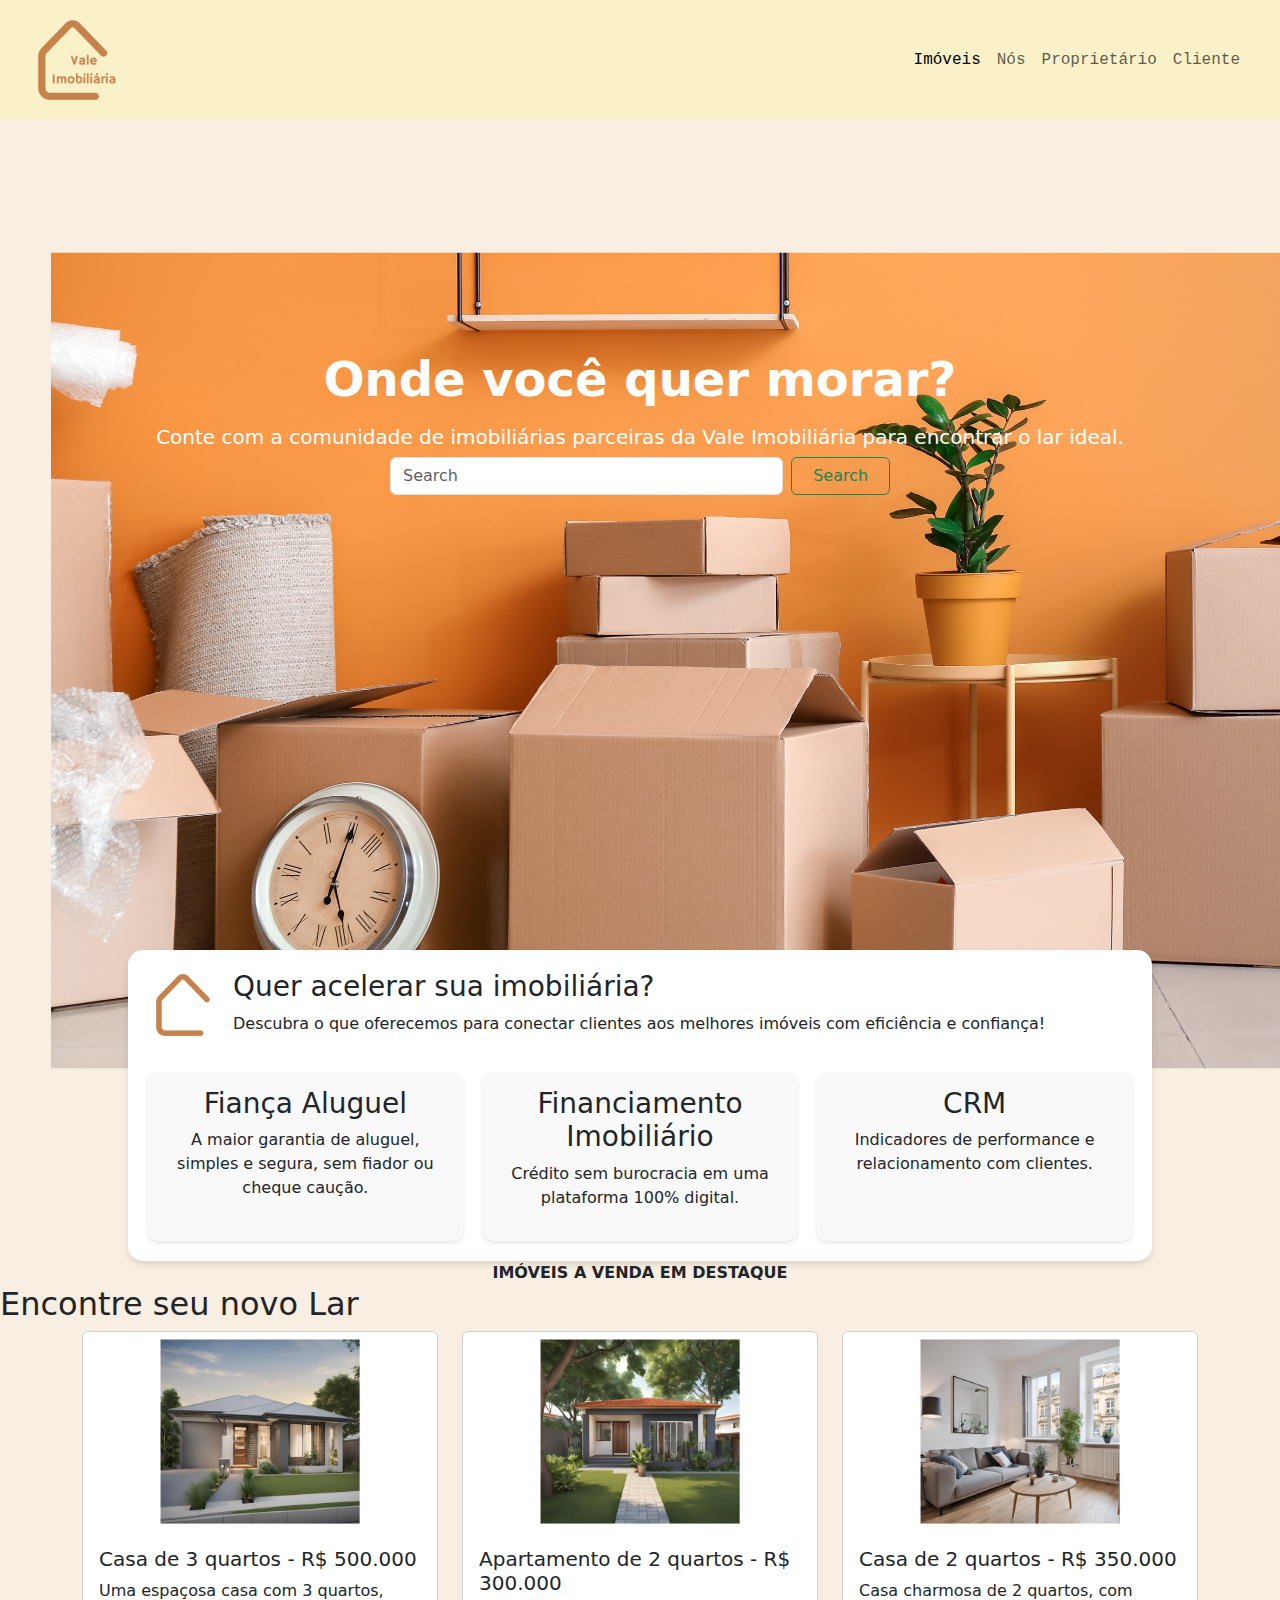
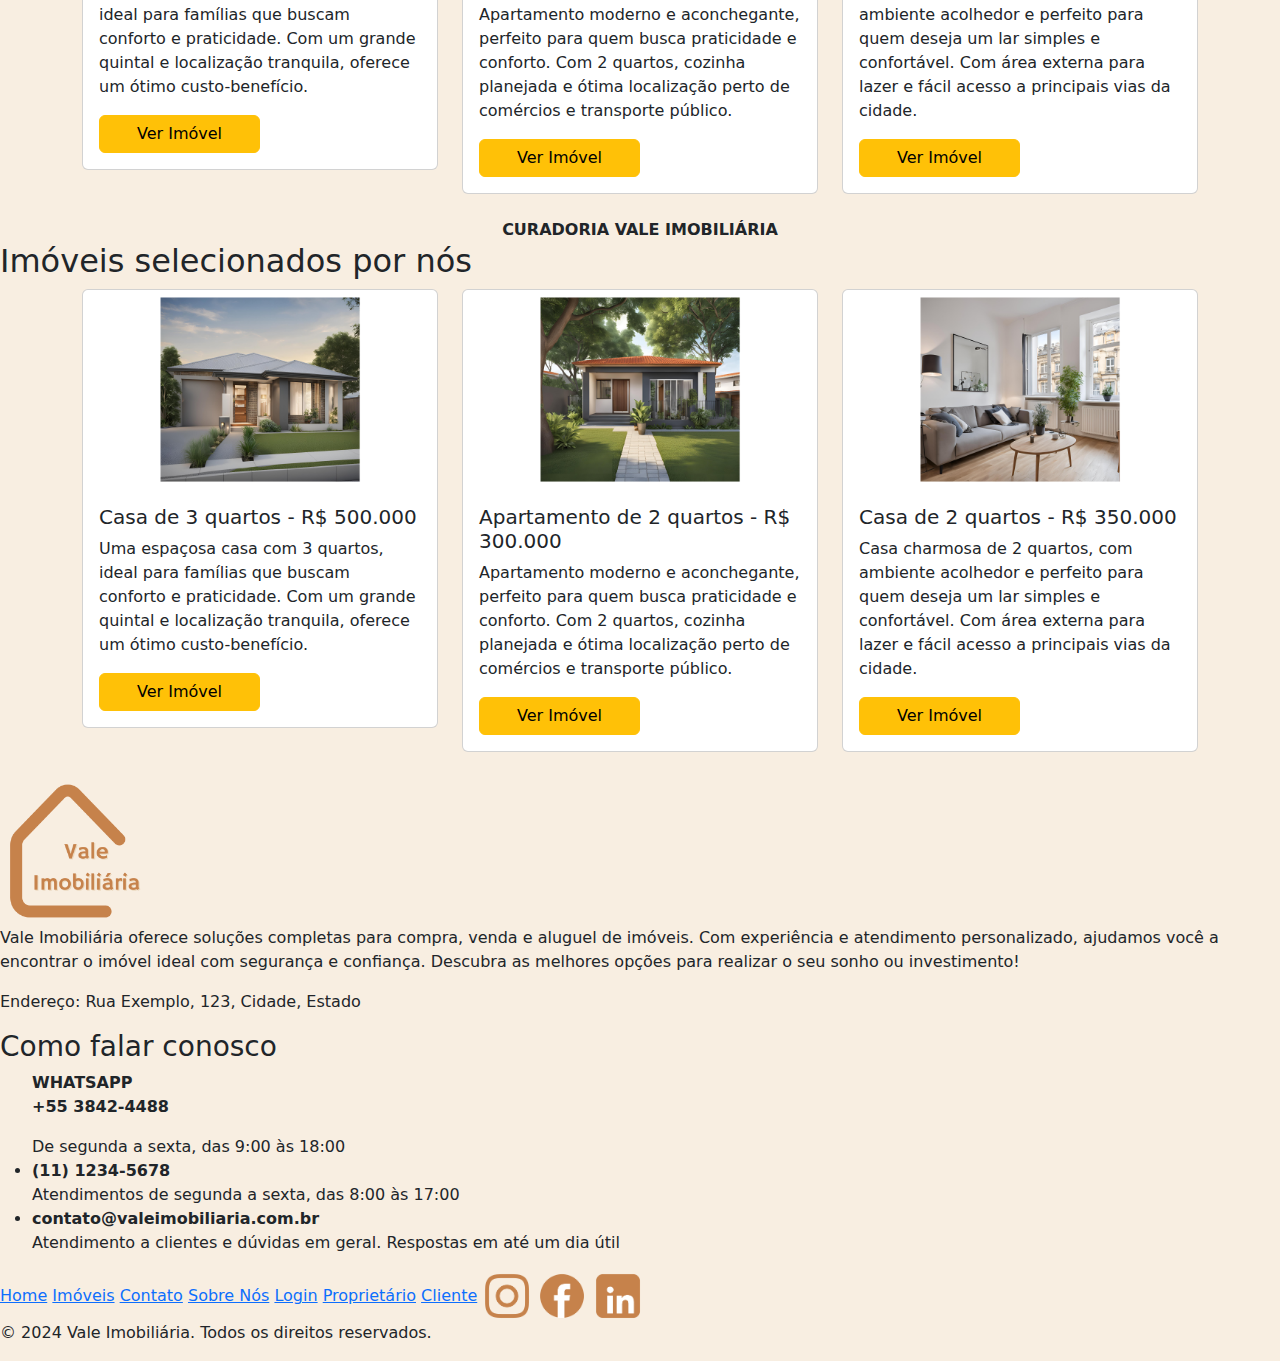
<file: index.html>
<!DOCTYPE html>
<html lang="pt-BR">

<head>
    <meta charset="UTF-8">
    <meta http-equiv="X-UA-Compatible" content="IE-edge" />
    <meta name="viewport" content="width=evidence-width, initial-scale=1.0" />

    <link href="https://cdn.jsdelivr.net/npm/bootstrap@5.3.3/dist/css/bootstrap.min.css" rel="stylesheet"
        integrity="sha384-QWTKZyjpPEjISv5WaRU9OFeRpok6YctnYmDr5pNlyT2bRjXh0JMhjY6hW+ALEwIH" crossorigin="anonymous">
    <link rel="stylesheet" href="./style.css">

    <title>Vale Imobiliária</title>


<!--Bootstrap Icons-->
<link rel="icon" href="img/logo-barra.png" type="image/x-icon">

</head>

<body>
    <header>
        <nav class="navbar navbar-expand-lg bg-navbar">
            <div class="container-fluid">
                <a class="navbar-brand" href="index.html">
                    <img src="img/Logo.png" alt="Logo" width="90" height="90">
                </a>
                <button class="navbar-toggler" type="button" data-bs-toggle="collapse"
                        data-bs-target="#navbarSupportedContent" aria-controls="navbarSupportedContent"
                        aria-expanded="false" aria-label="Toggle navigation">
                    <span class="navbar-toggler-icon"></span>
                </button>
                <div class="collapse navbar-collapse" id="navbarSupportedContent">
                    <ul class="navbar-nav ms-auto mb-2 mb-lg-0">  <!-- Alterado para ms-auto -->
                        <li class="nav-item">
                            <a class="nav-link active" aria-current="page" href="imoveis.html">Imóveis</a>
                        </li>
                        <li class="nav-item">
                            <a class="nav-link" href="quem-somos.html">Nós</a>
                        </li>
                        <li class="nav-item">
                            <a class="nav-link" href="proprietario.html">Proprietário</a>
                        </li>
                        <li class="nav-item">
                            <a class="nav-link" href="cliente.html">Cliente</a>
                        </li>
                    </ul>
                </div>
            </div>
        </nav>
        
    </header>
    <main>
        <div style="position: relative;">
            <div class="container text-center"
                style="position: absolute; top: 20%; left: 50%; transform: translateX(-50%); z-index: 10;">
                <h1 class="titulo-header" style="color: white; position: center; margin-top: -220px;">Onde você quer
                    morar?
                </h1>
                <h4 class="texto-header" style="color: white;">Conte com a comunidade de imobiliárias parceiras da Vale
                    Imobiliária para encontrar o lar ideal.</h4>
                <!-- Barra de busca -->
                <div class="container">
                    <form class="d-flex" role="search" style="max-width: 500px; margin: 0 auto;">
                        <input class="form-control me-2" type="search" placeholder="Search" aria-label="Search"
                            style="width: 80%;">
                        <button class="btn btn-outline-success" type="submit" style="width: 20%;">Search</button>
                    </form>
                </div>
            </div>
            <!-- Imagem de fundo -->
            <img src="img/página-inicial.png" alt="Imagem Inicial" class="full-screen-image">

            <!-- Card Principal -->
            <div style="display: flex; justify-content: center; align-items: center; margin-top: -250px;">
                <div class="card-imagem"
                    style="background-color: white; border-radius: 15px; padding: 20px; width: 80%; box-shadow: 0 4px 6px rgba(0, 0, 0, 0.1);">
                    <div style="display: flex; align-items: left; gap: 15px; margin-bottom: 20px;">
                        <!-- Imagem -->
                        <img src="img/logo-barra.png" alt="Logo"
                            style="width: 70px; height: 70px; object-fit: contain;">
                        <!-- Texto -->
                        <div style="text-align: left;">
                            <h3>Quer acelerar sua imobiliária?</h3>
                            <p>Descubra o que oferecemos para conectar clientes aos melhores imóveis com eficiência e
                                confiança!</p>
                        </div>
                    </div>
                    <!-- Cards Menores -->
                    <div class="card-content" style="display: flex; gap: 20px; justify-content: space-between;">
                        <div class="card-item"
                            style="flex: 1; background-color: #f9f9f9; border-radius: 10px; padding: 15px; text-align: center; box-shadow: 0 2px 4px rgba(0, 0, 0, 0.1);">
                            <h3>Fiança Aluguel</h3>
                            <p>A maior garantia de aluguel, simples e segura, sem fiador ou cheque caução.</p>
                        </div>
                        <div class="card-item"
                            style="flex: 1; background-color: #f9f9f9; border-radius: 10px; padding: 15px; text-align: center; box-shadow: 0 2px 4px rgba(0, 0, 0, 0.1);">
                            <h3>Financiamento Imobiliário</h3>
                            <p>Crédito sem burocracia em uma plataforma 100% digital.</p>
                        </div>
                        <div class="card-item"
                            style="flex: 1; background-color: #f9f9f9; border-radius: 10px; padding: 15px; text-align: center; box-shadow: 0 2px 4px rgba(0, 0, 0, 0.1);">
                            <h3>CRM</h3>
                            <p>Indicadores de performance e relacionamento com clientes.</p>
                        </div>
                    </div>
                </div>
            </div>
            <section id="destaques">
                <span class="description-title" style="display: block; text-align: center;">
                    <strong>IMÓVEIS A VENDA EM DESTAQUE</strong>
                </span>
                <!--CARDS DE IMOVEIS EM DESTAQUE-->
                <h2 class="large-heading">Encontre seu novo Lar</h2>
                <div class="container">
                    <div class="row">
                        <!-- Card 1 -->
                        <div class="col-md-4 mb-4">
                            <div class="card">
                                <img src="img/imovel1.png" class="card-img-top" alt="Casa grande">
                                <div class="card-body">
                                    <h5 class="card-title">Casa de 3 quartos - R$ 500.000</h5>
                                    <p class="card-text">Uma espaçosa casa com 3 quartos, ideal para famílias que buscam
                                        conforto e praticidade. Com um grande quintal e localização tranquila, oferece
                                        um
                                        ótimo custo-benefício.</p>
                                    <a href="receita1.html" class="btn btn-warning w-50">Ver Imóvel</a>
                                </div>
                            </div>
                        </div>

                        <!-- Card 2 -->
                        <div class="col-md-4 mb-4">
                            <div class="card">
                                <img src="img/imovel2.png" class="card-img-top" alt="Apartamento moderno">
                                <div class="card-body">
                                    <h5 class="card-title">Apartamento de 2 quartos - R$ 300.000</h5>
                                    <p class="card-text">Apartamento moderno e aconchegante, perfeito para quem busca
                                        praticidade e conforto. Com 2 quartos, cozinha planejada e ótima localização
                                        perto
                                        de comércios e transporte público.</p>
                                    <a href="#" class="btn btn-warning w-50">Ver Imóvel</a>
                                </div>
                            </div>
                        </div>

                        <!-- Card 3 -->
                        <div class="col-md-4 mb-4">
                            <div class="card">
                                <img src="img/imovel3.png" class="card-img-top" alt="Casa aconchegante">
                                <div class="card-body">
                                    <h5 class="card-title">Casa de 2 quartos - R$ 350.000</h5>
                                    <p class="card-text">Casa charmosa de 2 quartos, com ambiente acolhedor e perfeito
                                        para
                                        quem deseja um lar simples e confortável. Com área externa para lazer e fácil
                                        acesso
                                        a principais vias da cidade.</p>
                                    <a href="#" class="btn btn-warning w-50">Ver Imóvel</a>
                                </div>
                            </div>
                        </div>
                    </div>
                </div>
            </section>

            <!-- ... -->
            <section id="curadoria">
                <span class="description-title" style="display: block; text-align: center;">
                    <strong>CURADORIA VALE IMOBILIÁRIA</strong>
                </span>
                <h2 class="large-heading">Imóveis selecionados por nós</h2>
                <div class="container">
                    <div class="row">
                        <!-- Card 1 -->
                        <div class="col-md-4 mb-4">
                            <div class="card">
                                <img src="img/imovel1.png" class="card-img-top" alt="Casa grande">
                                <div class="card-body">
                                    <h5 class="card-title">Casa de 3 quartos - R$ 500.000</h5>
                                    <p class="card-text">Uma espaçosa casa com 3 quartos, ideal para famílias que buscam
                                        conforto e praticidade. Com um grande quintal e localização tranquila, oferece
                                        um
                                        ótimo custo-benefício.</p>
                                    <a href="receita1.html" class="btn btn-warning w-50">Ver Imóvel</a>
                                </div>
                            </div>
                        </div>

                        <!-- Card 2 -->
                        <div class="col-md-4 mb-4">
                            <div class="card">
                                <img src="img/imovel2.png" class="card-img-top" alt="Apartamento moderno">
                                <div class="card-body">
                                    <h5 class="card-title">Apartamento de 2 quartos - R$ 300.000</h5>
                                    <p class="card-text">Apartamento moderno e aconchegante, perfeito para quem busca
                                        praticidade e conforto. Com 2 quartos, cozinha planejada e ótima localização
                                        perto
                                        de comércios e transporte público.</p>
                                    <a href="#" class="btn btn-warning w-50">Ver Imóvel</a>
                                </div>
                            </div>
                        </div>

                        <!-- Card 3 -->
                        <div class="col-md-4 mb-4">
                            <div class="card">
                                <img src="img/imovel3.png" class="card-img-top" alt="Casa aconchegante">
                                <div class="card-body">
                                    <h5 class="card-title">Casa de 2 quartos - R$ 350.000</h5>
                                    <p class="card-text">Casa charmosa de 2 quartos, com ambiente acolhedor e perfeito
                                        para
                                        quem deseja um lar simples e confortável. Com área externa para lazer e fácil
                                        acesso
                                        a principais vias da cidade.</p>
                                    <a href="#" class="btn btn-warning w-50">Ver Imóvel</a>
                                </div>
                            </div>
                        </div>
                    </div>
                </div>
            </section>
    </main>

    <footer class="footer">
        <div class="footer-container">
            <div class="footer-column">
                <img src="img/Logo.png" class="d-block" alt="Imagem Inicial" style="width: 150px; height: 150px;">
                <p>Vale Imobiliária oferece soluções completas para compra, venda e aluguel de imóveis. Com
                    experiência e atendimento personalizado, ajudamos você a encontrar o imóvel ideal com segurança
                    e confiança. Descubra as melhores opções para realizar o seu sonho ou investimento!

                </p>
                <p>Endereço: Rua Exemplo, 123, Cidade, Estado</p>
            </div>
            <div class="footer-column">
                <h3>Como falar conosco</h3>
                <ul>
                    <span class="description-footer"><strong>WHATSAPP</strong></span>
                    <p><strong>+55 3842-4488</strong></p>
                    <span class="friendly-message">De segunda a sexta, das 9:00 às 18:00</span>
                    <li><strong>(11) 1234-5678</strong></li>
                    <span class="friendly-message">Atendimentos de segunda a sexta, das 8:00 às 17:00</span>
                    <li><strong>contato@valeimobiliaria.com.br</strong></li>
                    <span class="friendly-message">Atendimento a clientes e dúvidas em geral. Respostas em até um
                        dia útil</span>
                </ul>
            </div>
        </div>
        <a href="index.html" class="button">Home</a>
        <a href="imoveis.html" class="button">Imóveis</a>
        <a href="contato.html" class="button">Contato</a>
        <a href="quem.somos.html" class="button">Sobre Nós</a>
        <a href="login.html" class="button">Login</a>
        <a href="proprietario.html" class="button">Proprietário</a>
        <a href="cliente.html" class="button">Cliente</a>
        <a href="https://instagram.com" target="_blank"><img src="img/Instagram FOOTER.png" alt="Instagram Logo"
                class="social-logo" style="width: 50px; height: 50px;"></a></li><!--IMAGEM LOGO INSTAGRAM-->
        <a href="https://facebook.com" target="_blank"><img src="img/Facebook FOOTER.png" alt="Facebook Logo"
                class="social-logo" style="width: 50px; height: 50px;"></a></li> <!--IMAGEM LOGO FACEBOOK-->
        <a href="https://linkedin.com" target="_blank"><img src="img/Linkedin FOOTER.png" alt="Instagram Logo"
                class="social-logo" style="width: 50px; height: 50px;"></a></li><!--IMAGEM LOGO INSTAGRAM-->
        <p>© 2024 Vale Imobiliária. Todos os direitos reservados.</p>
    </footer>

    <script src="https://cdn.jsdelivr.net/npm/bootstrap@5.3.3/dist/js/bootstrap.bundle.min.js"
        integrity="sha384-YvpcrYf0tY3lHB60NNkmXc5s9fDVZLESaAA55NDzOxhy9GkcIdslK1eN7N6jIeHz"
        crossorigin="anonymous"></script>
</body>

</html>
</file>
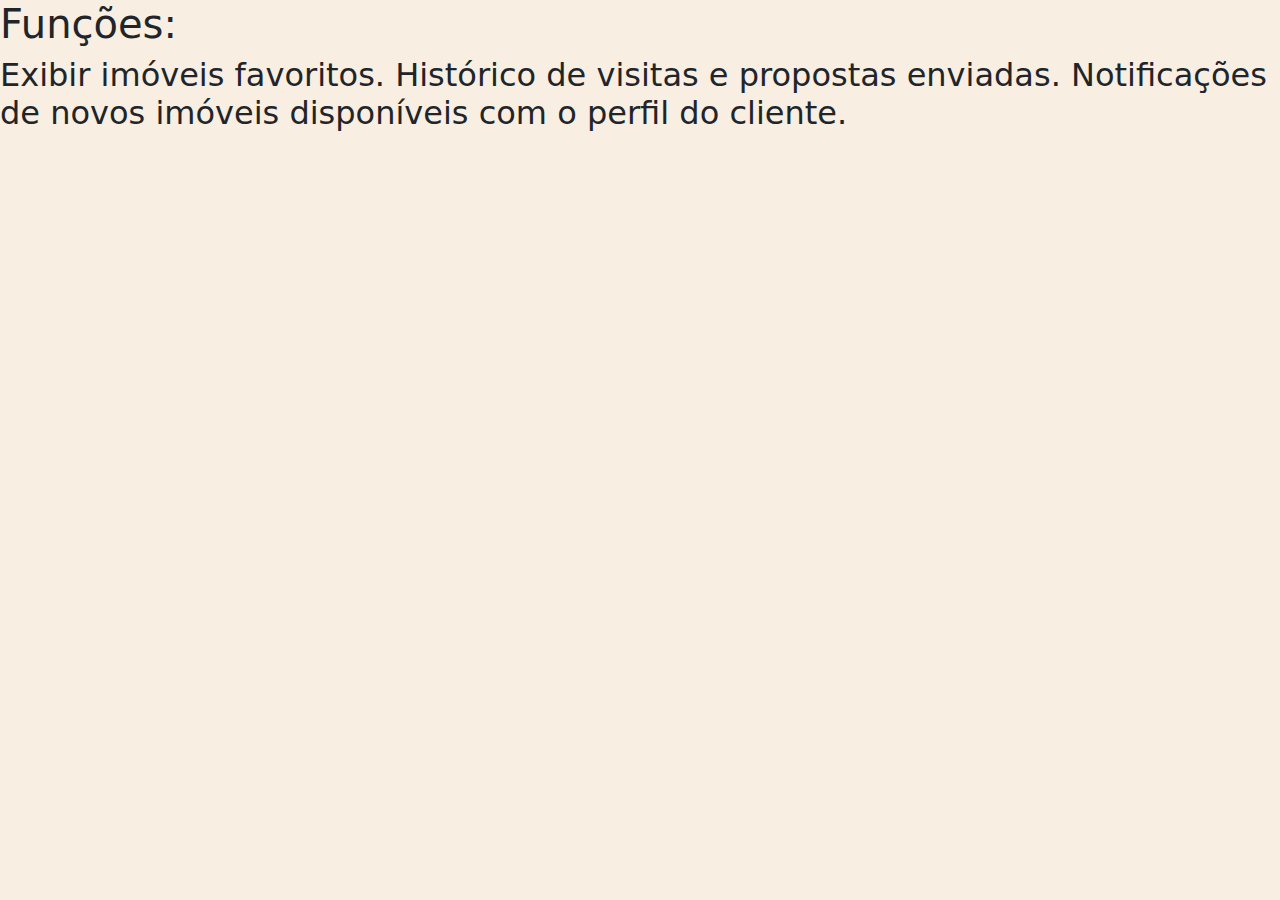
<file: cliente.html>
<!DOCTYPE html>
<html lang="pt-BR">
    <head>
        <meta charset="UTF-8">
        <meta name="viewport" content="width=device-width, initial-scale=1.0">
        <title>Vale Imobiliária</title>
        <link href="https://cdn.jsdelivr.net/npm/bootstrap@5.3.3/dist/css/bootstrap.min.css" rel="stylesheet"
          integrity="sha384-QWTKZyjpPEjISv5WaRU9OFeRpok6YctnYmDr5pNlyT2bRjXh0JMhjY6hW+ALEwIH" crossorigin="anonymous">
        <link rel="stylesheet" href="./style.css"> <!--Editar CSS mais tarde-->

    </head>
    <body>
        <h1>Funções:</h1>
        <h2> Exibir imóveis favoritos.
            Histórico de visitas e propostas enviadas.
            Notificações de novos imóveis disponíveis com o perfil do cliente.</h2>
    </body>
</html>
</file>
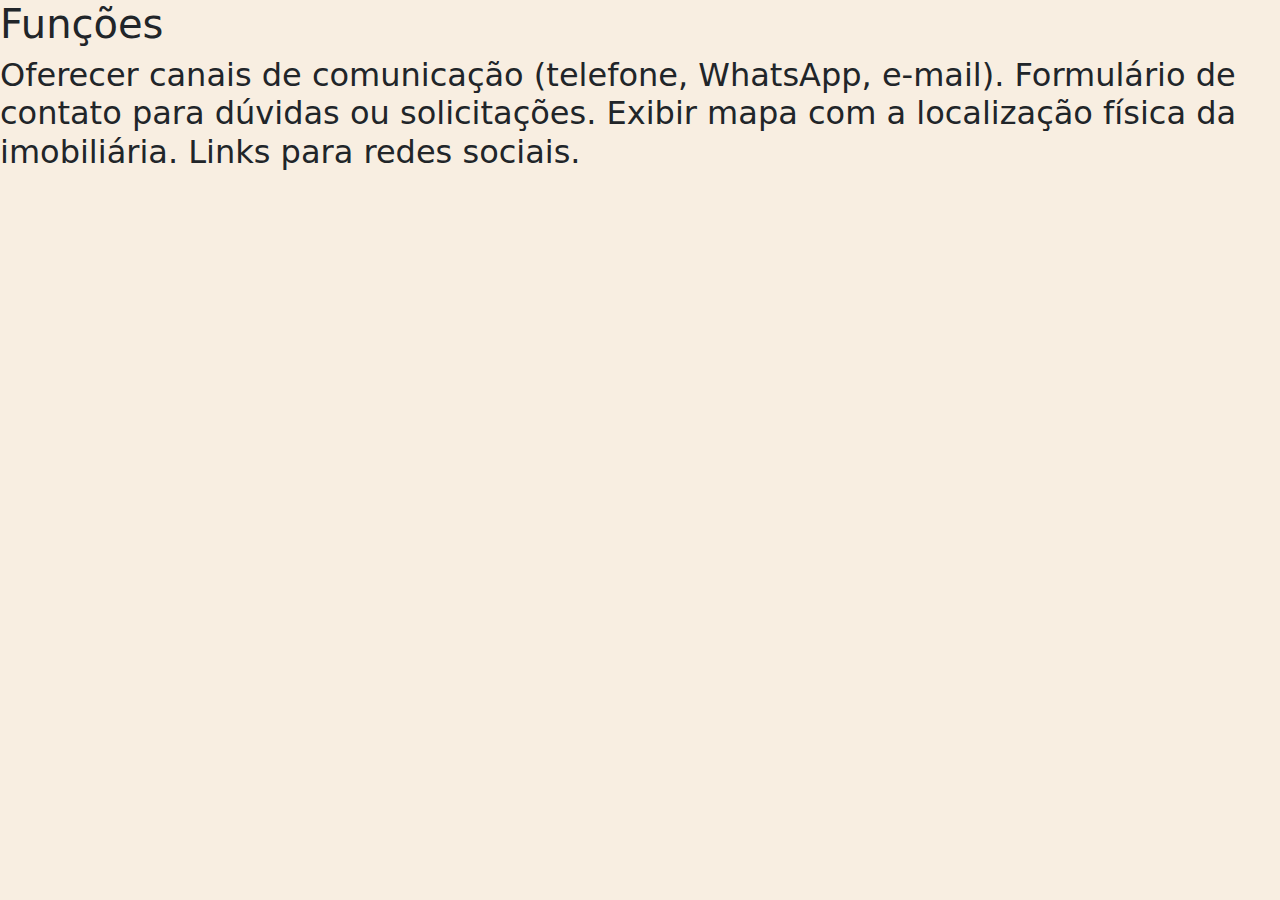
<file: contato.html>
<!DOCTYPE html>
<html lang="pt-BR">
    <head>
        <meta charset="UTF-8">
        <meta name="viewport" content="width=device-width, initial-scale=1.0">
        <title>Vale Imobiliária</title>
        <link href="https://cdn.jsdelivr.net/npm/bootstrap@5.3.3/dist/css/bootstrap.min.css" rel="stylesheet"
          integrity="sha384-QWTKZyjpPEjISv5WaRU9OFeRpok6YctnYmDr5pNlyT2bRjXh0JMhjY6hW+ALEwIH" crossorigin="anonymous">
        <link rel="stylesheet" href="./style.css"> <!--Editar CSS mais tarde-->

    </head>
    <body>
        <h1>Funções</h1>
        <h2> Oferecer canais de comunicação (telefone, WhatsApp, e-mail).
            Formulário de contato para dúvidas ou solicitações.
            Exibir mapa com a localização física da imobiliária.
            Links para redes sociais.</h2>
    </body>
</html>
</file>
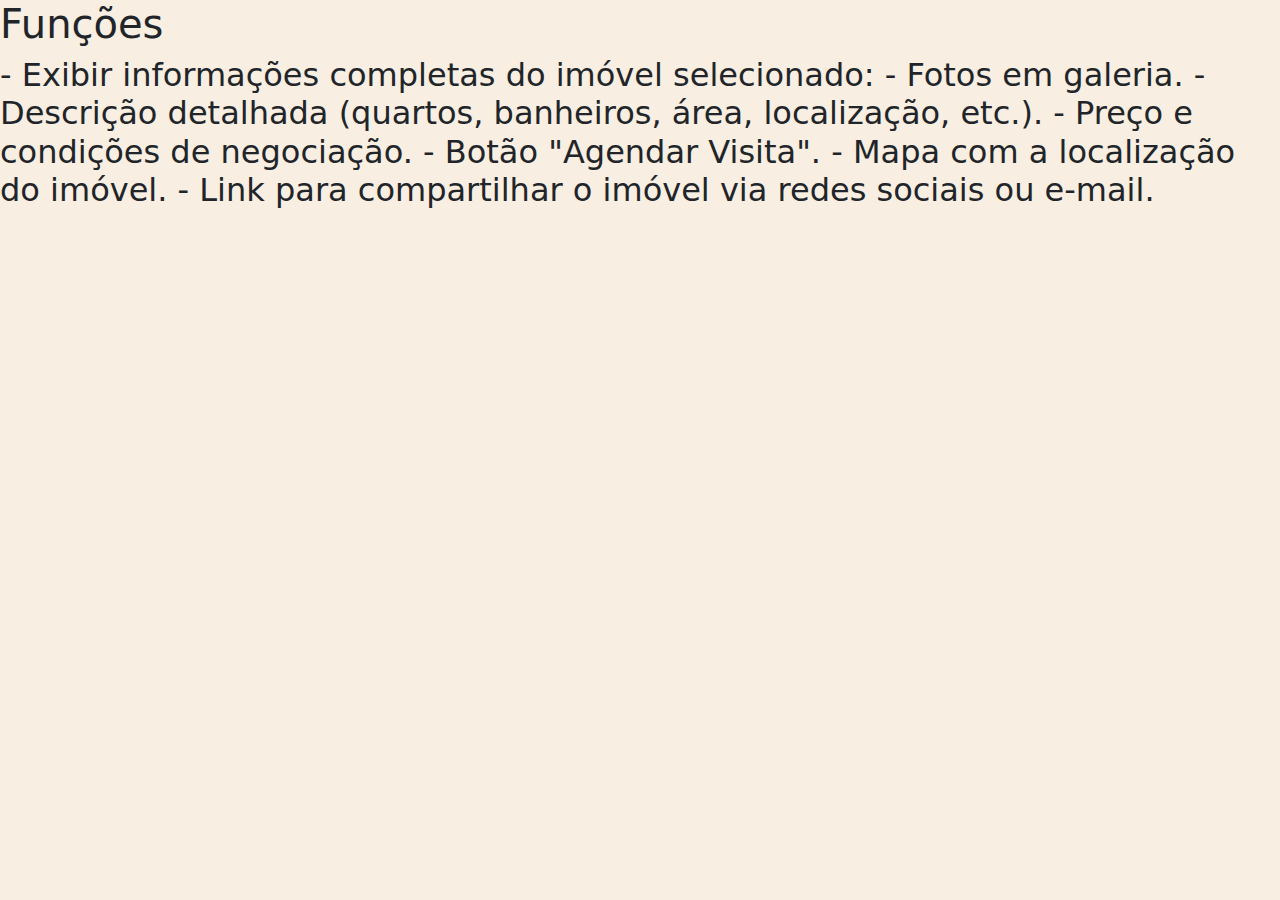
<file: detalhes.html>
<!DOCTYPE html>
<html lang="pt-BR">
    <head>
        <meta charset="UTF-8">
        <meta name="viewport" content="width=device-width, initial-scale=1.0">
        <title>Vale Imobiliária</title>
        <link href="https://cdn.jsdelivr.net/npm/bootstrap@5.3.3/dist/css/bootstrap.min.css" rel="stylesheet"
          integrity="sha384-QWTKZyjpPEjISv5WaRU9OFeRpok6YctnYmDr5pNlyT2bRjXh0JMhjY6hW+ALEwIH" crossorigin="anonymous">
        <link rel="stylesheet" href="./style.css"> <!--Editar CSS mais tarde-->

    </head>
    <body>
        <h1>Funções</h1>
        <h2>- Exibir informações completas do imóvel selecionado:
        
                - Fotos em galeria.

                - Descrição detalhada (quartos, banheiros, área, localização, etc.).

                - Preço e condições de negociação.

                - Botão "Agendar Visita".

            - Mapa com a localização do imóvel.
            
            - Link para compartilhar o imóvel via redes sociais ou e-mail.</h2>
    </body>
</html>
</file>
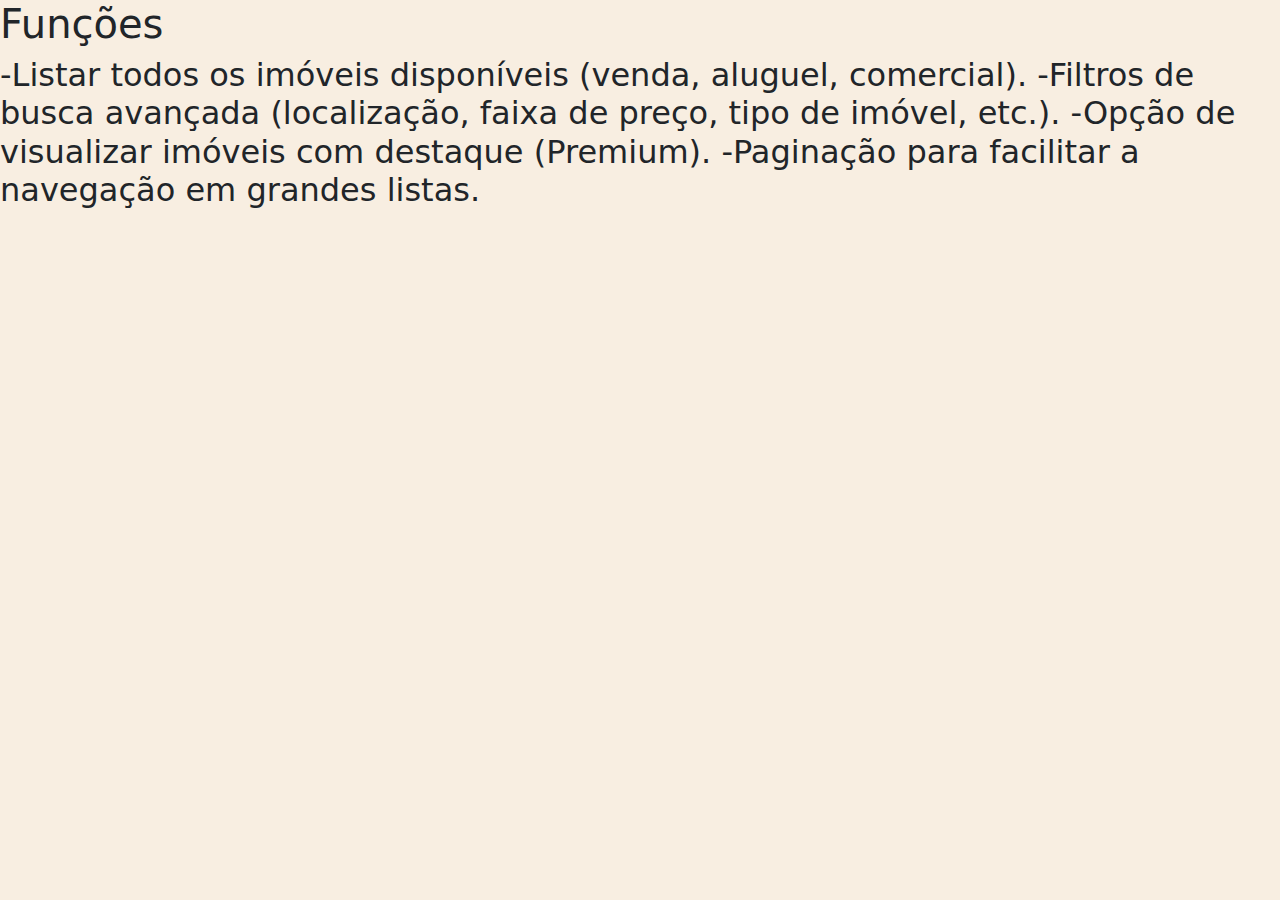
<file: imoveis.html>
<!DOCTYPE html>
<html lang="pt-BR">
    <head>
        <meta charset="UTF-8">
        <meta name="viewport" content="width=device-width, initial-scale=1.0">
        <title>Vale Imobiliária</title>
        <link href="https://cdn.jsdelivr.net/npm/bootstrap@5.3.3/dist/css/bootstrap.min.css" rel="stylesheet"
          integrity="sha384-QWTKZyjpPEjISv5WaRU9OFeRpok6YctnYmDr5pNlyT2bRjXh0JMhjY6hW+ALEwIH" crossorigin="anonymous">
        <link rel="stylesheet" href="./style.css"> <!--Editar CSS mais tarde-->

    </head>
    <body>
        <h1>Funções</h1>
        <h2>-Listar todos os imóveis disponíveis (venda, aluguel, comercial).

            -Filtros de busca avançada (localização, faixa de preço, tipo de imóvel, etc.).

            -Opção de visualizar imóveis com destaque (Premium).
            
            -Paginação para facilitar a navegação em grandes listas.</h2>
    </body>
    </html>
</file>
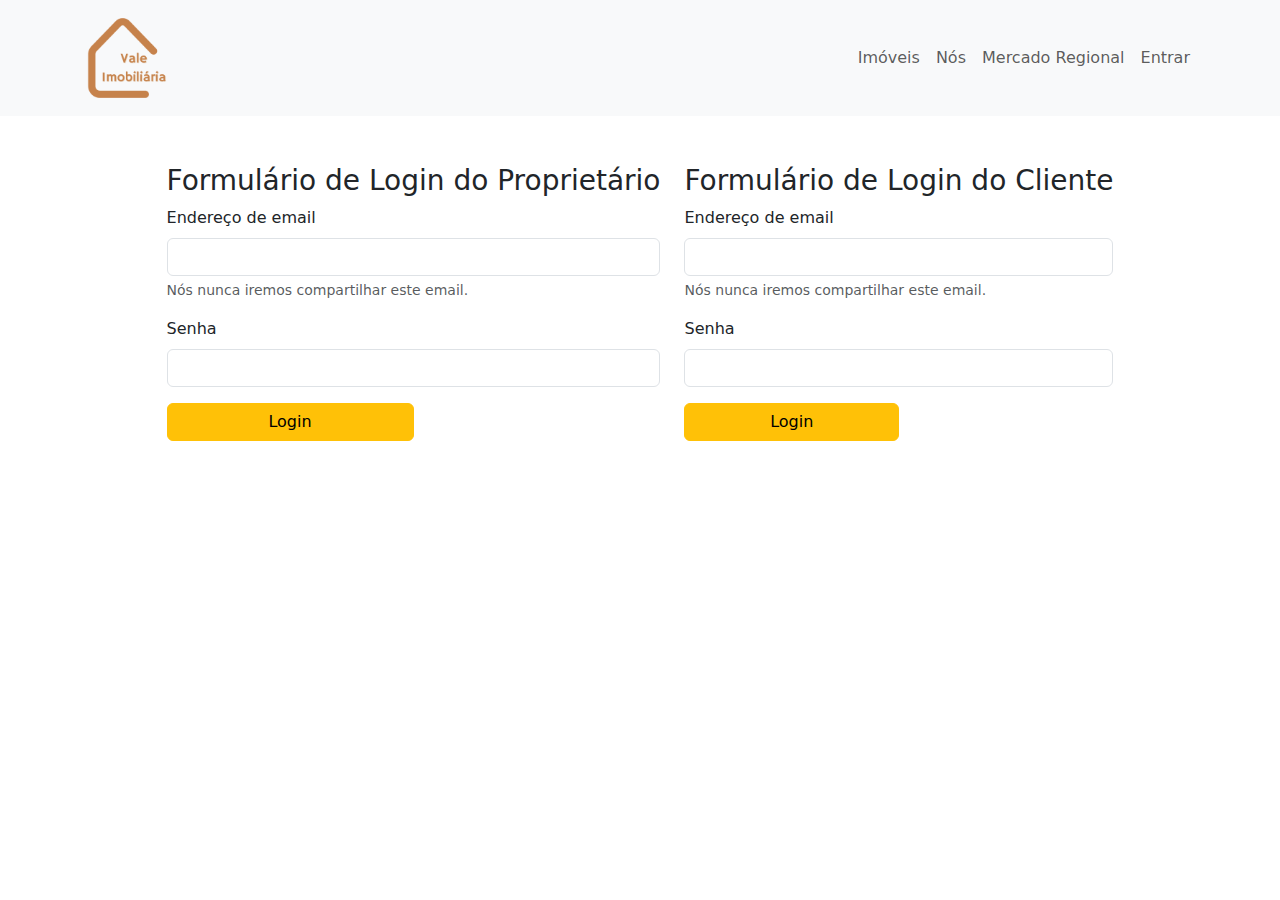
<file: login.html>
<!DOCTYPE html>
<html lang="pt-BR">

<head>
    <meta charset="UTF-8">
    <meta name="viewport" content="width=device-width, initial-scale=1.0">
    <title>Vale Imobiliária | Login</title>
    <link href="https://cdn.jsdelivr.net/npm/bootstrap@5.3.3/dist/css/bootstrap.min.css" rel="stylesheet"
        integrity="sha384-QWTKZyjpPEjISv5WaRU9OFeRpok6YctnYmDr5pNlyT2bRjXh0JMhjY6hW+ALEwIH" crossorigin="anonymous">
    <!-- <link rel="stylesheet" href="./style.css">  -->
</head>

<body>
    <header>
        <!-- Navbar -->
        <nav class="navbar navbar-expand-lg bg-body-tertiary">
            <div class="container">
                <button class="navbar-toggler" type="button" data-bs-toggle="collapse"
                    data-bs-target="#navbarSupportedContent" aria-controls="navbarSupportedContent"
                    aria-expanded="false" aria-label="Toggle navigation">
                    <span class="navbar-toggler-icon"></span>
                </button>

                <a class="navbar-brand" href="index.html">
                    <img src="img/Logo.png" alt="Logo" width="90" height="90">
                </a>
                <div class="collapse navbar-collapse justify-content-end" id="navbarNav">
                    <ul class="navbar-nav">
                        <li class="nav-item ms-3 me-3 dropdown">
                            <a class="nav-link nav-hover h6 text-dark"></a>
                        <li class="nav-item">
                            <a class="nav-link" href="imoveis.html">Imóveis</a>
                        </li>
                        <li class="nav-item">
                            <a class="nav-link" href="quem-somos.html">Nós</a>
                        </li>
                        <li class="nav-item">
                            <a class="nav-link" href="vale-do-aco.html">Mercado Regional</a>
                        </li>
                        <li class="nav-item">
                            <a class="nav-link" href="login.html">Entrar</a>
                        </li>
                    </ul>
                </div>
            </div>
        </nav>
    </header>

    <main>
        <!-- Formulários -->
        <div class="forms-container d-flex justify-content-center gap-4 mt-5">
            <!-- Primeiro formulário -->
            <form>
                <div class="mb-3">
                    <h3>Formulário de Login do Proprietário</h3>
                    <label for="exampleInputEmail1" class="form-label">Endereço de email</label>
                    <input type="email" class="form-control" id="exampleInputEmail1" aria-describedby="emailHelp">
                    <div id="emailHelp" class="form-text">Nós nunca iremos compartilhar este email.</div>
                </div>
                <div class="mb-3">
                    <label for="exampleInputPassword1" class="form-label">Senha</label>
                    <input type="password" class="form-control" id="exampleInputPassword1">
                </div>
                <a href="#" class="btn btn-warning w-50">Login</a>
            </form>

            <!-- Segundo formulário -->
            <form>
                <div class="mb-3">
                    <h3>Formulário de Login do Cliente</h3>
                    <label for="exampleInputEmail2" class="form-label">Endereço de email</label>
                    <input type="email" class="form-control" id="exampleInputEmail2" aria-describedby="emailHelp2">
                    <div id="emailHelp2" class="form-text">Nós nunca iremos compartilhar este email.</div>
                </div>
                <div class="mb-3">
                    <label for="exampleInputPassword2" class="form-label">Senha</label>
                    <input type="password" class="form-control" id="exampleInputPassword2">
                </div>
                <a href="#" class="btn btn-warning w-50">Login</a>
            </form>
        </div>
    </main>

    <footer>
        <!-- Adicionar aqui o rodapé da página -->
    </footer>

</body>
</html>
</file>
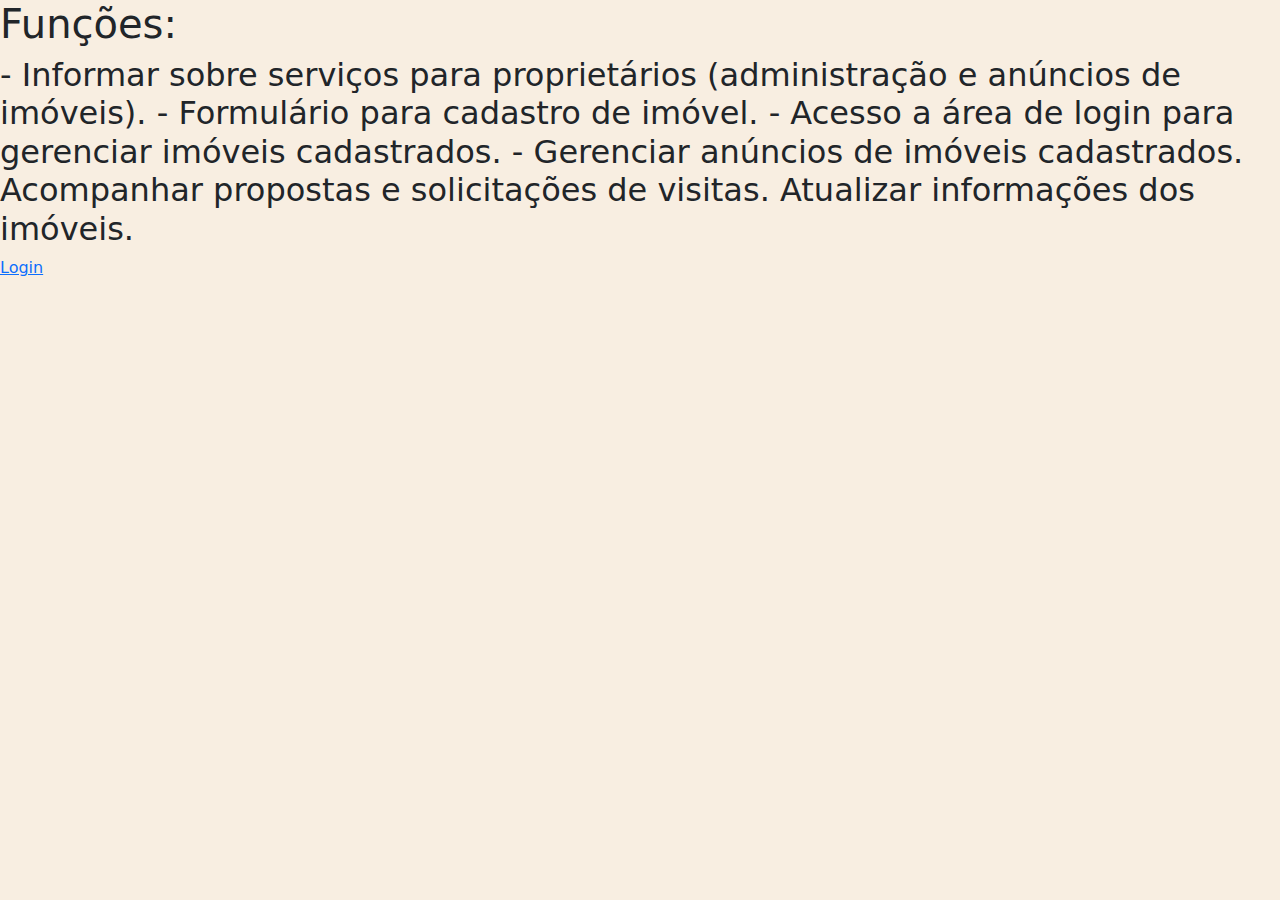
<file: proprietario.html>
<!DOCTYPE html>
<html lang="pt-BR">
    <head>
        <meta charset="UTF-8">
        <meta name="viewport" content="width=device-width, initial-scale=1.0">
        <title>Vale Imobiliária</title>
        <link href="https://cdn.jsdelivr.net/npm/bootstrap@5.3.3/dist/css/bootstrap.min.css" rel="stylesheet"
          integrity="sha384-QWTKZyjpPEjISv5WaRU9OFeRpok6YctnYmDr5pNlyT2bRjXh0JMhjY6hW+ALEwIH" crossorigin="anonymous">
        <link rel="stylesheet" href="./style.css"> <!--Editar CSS mais tarde-->

    </head>
    <body>
        <h1>Funções:</h1>
        <h2> - Informar sobre serviços para proprietários (administração e anúncios de imóveis).
            
            - Formulário para cadastro de imóvel.
            
            - Acesso a área de login para gerenciar imóveis cadastrados.
            - Gerenciar anúncios de imóveis cadastrados.
            Acompanhar propostas e solicitações de visitas.
            Atualizar informações dos imóveis.
        </h2>
        <a href="login.html" class="button">Login</a><!--PARA PROPRIETÁRIOS-->
    </body>
</html>
</file>
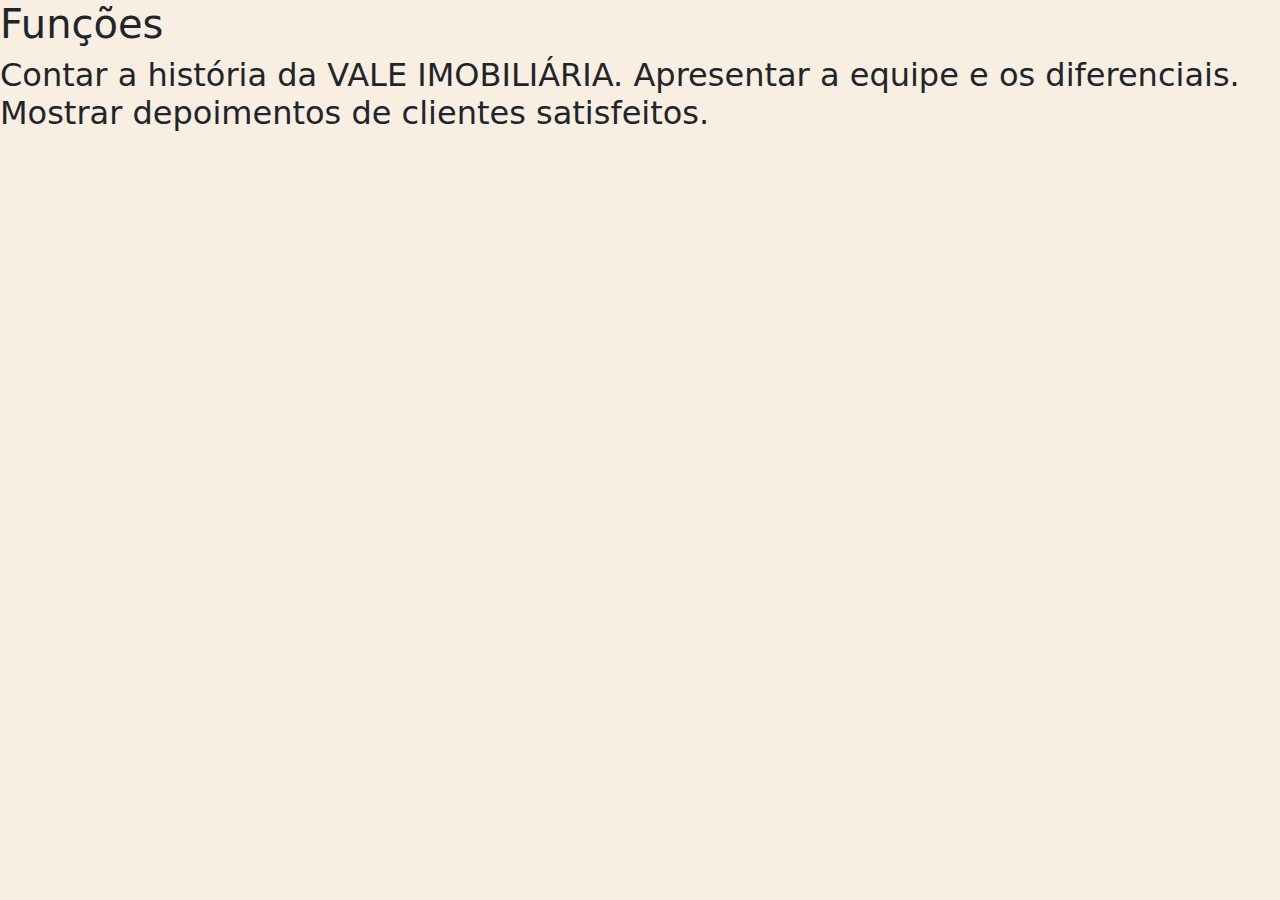
<file: quem-somos.html>
<!DOCTYPE html>
<html lang="pt-BR">
    <head>
        <meta charset="UTF-8">
        <meta name="viewport" content="width=device-width, initial-scale=1.0">
        <title>Vale Imobiliária</title>
        <link href="https://cdn.jsdelivr.net/npm/bootstrap@5.3.3/dist/css/bootstrap.min.css" rel="stylesheet"
          integrity="sha384-QWTKZyjpPEjISv5WaRU9OFeRpok6YctnYmDr5pNlyT2bRjXh0JMhjY6hW+ALEwIH" crossorigin="anonymous">
        <link rel="stylesheet" href="./style.css"> <!--Editar CSS mais tarde-->

    </head>
    <body>
        <h1>Funções</h1>
        <h2> Contar a história da VALE IMOBILIÁRIA.
            Apresentar a equipe e os diferenciais.
            Mostrar depoimentos de clientes satisfeitos.</h2>
    </body>
</html>
</file>
<file: style.css>
body, html {
  margin: 0;
  padding: 0;
  background-color: rgb(248, 238, 225);
}

/* General Navbar Styles */
.bg-navbar {
  display: flex;
  justify-content: space-between;
  font-family: 'Courier New', Courier, monospace;
  background-color: #faf1c9;
  padding: 10px 20px;
}

/* Seção com a imagem de fundo */
.banner {
  position: relative;
  background-image: url('sua-imagem.jpg'); /* Substitua pelo caminho da sua imagem */
  background-size: cover;
  background-position: center;
  height: 60vh; /* Ajuste a altura conforme necessário */
}

/* Contêiner para o texto e barra de busca */
.text-container {
  position: absolute;
  top: 30%;  /* Ajuste a posição vertical para centralizar o texto */
  left: 50%;
  transform: translateX(-50%);
  z-index: 10;
  color: white; /* Cor do texto */
  text-align: center;
  width: 100%;
}

/* Estilos adicionais para o título e o subtítulo */
.titulo-header {
  font-size: 3rem;
  font-weight: bold;
}

.texto-header {
  font-size: 1.25rem;
  margin-top: 1rem;
}

/* Barra de busca */
.search-bar {
  margin-top: 1.5rem;
}
</file>
